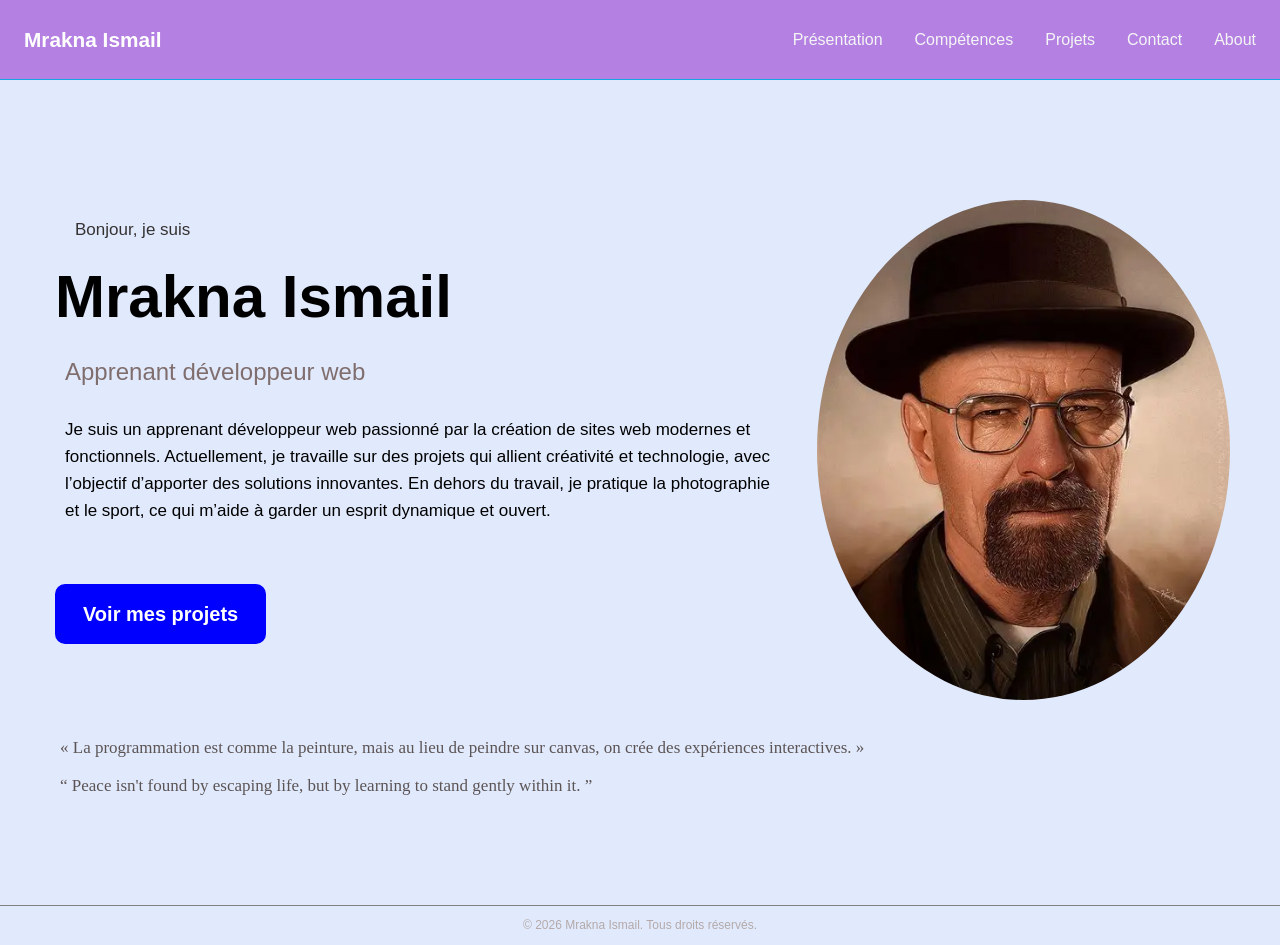
<file: profolio/index.html>
<!DOCTYPE html>
<html lang="fr">
<head>
  <meta charset="UTF-8">
  <meta name="viewport" content="width=device-width, initial-scale=1.0">
  <meta name="description" content="Portfolio de Prénom Nom, apprenant développeur web.">
  <title>Mrakna Ismail — Profolio</title>

  <!-- Police Inter (Google Fonts) -->
  <link rel="preconnect" href="https://fonts.googleapis.com">
  <link rel="preconnect" href="https://fonts.gstatic.com" crossorigin>
  <link href="https://fonts.googleapis.com/css2?family=Inter:wght@400;600;700&amp;display=swap" rel="stylesheet">

  <link rel="stylesheet" href="style.css">
</head>
<body>

  <!-- ========== EN-TÊTE ========== -->
  <header class="en-tete">
    <div class="en-tete__contenu">
      <a class="logo" href="index.html">Mrakna Ismail</a>
      <nav  class="nav-bar" aria-label="Navigation principale">
          <a href="index.html">Présentation</a>
          <a href="about.html#competences">Compétences</a>
          <a href="projets.html">Projets</a>
          <a href="contact.html">Contact</a>
          <a href="about.html">About</a>
      </nav>
    </div>
  </header>

  <main>

    <!-- ========== PRÉSENTATION ========== -->
    <section id="presentation" class="presentation">
      <div class="presentation__contenu">
        <div class="presentation__texte">
          <p class="surtitre">Bonjour, je suis</p>
          <h1>Mrakna Ismail</h1>
          <p class="metier">Apprenant développeur web</p>
          <p>Je suis un apprenant développeur web passionné par la création de sites web modernes et fonctionnels.
            Actuellement, je travaille sur des projets qui allient créativité et technologie, 
            avec l’objectif d’apporter des solutions innovantes. En dehors du travail,
             je pratique la photographie et le sport, ce qui m’aide à garder un esprit dynamique et ouvert.
          </p>
          <a class="bouton" href="#projets">Voir mes projets</a>
        </div>
        <img class="presentation__photo" src="images/profile.webp" alt="Portrait de Ismail" width="280" height="280">
      </div>
      <div class="presentation_quote">
        <p>« La programmation est comme la peinture, mais au lieu de peindre sur canvas, on crée des expériences interactives. »</p>
        <p>“ Peace isn't found by escaping life, but by learning to stand gently within it. ”</p>
      </div>
    </section>

  </main>

  <!-- ========== PIED DE PAGE ========== -->
  <footer class="pied">
    <div>
      <p>© 2026 Mrakna Ismail. Tous droits réservés.</p>
    </div>
  </footer>

</body>
</html>
</file>
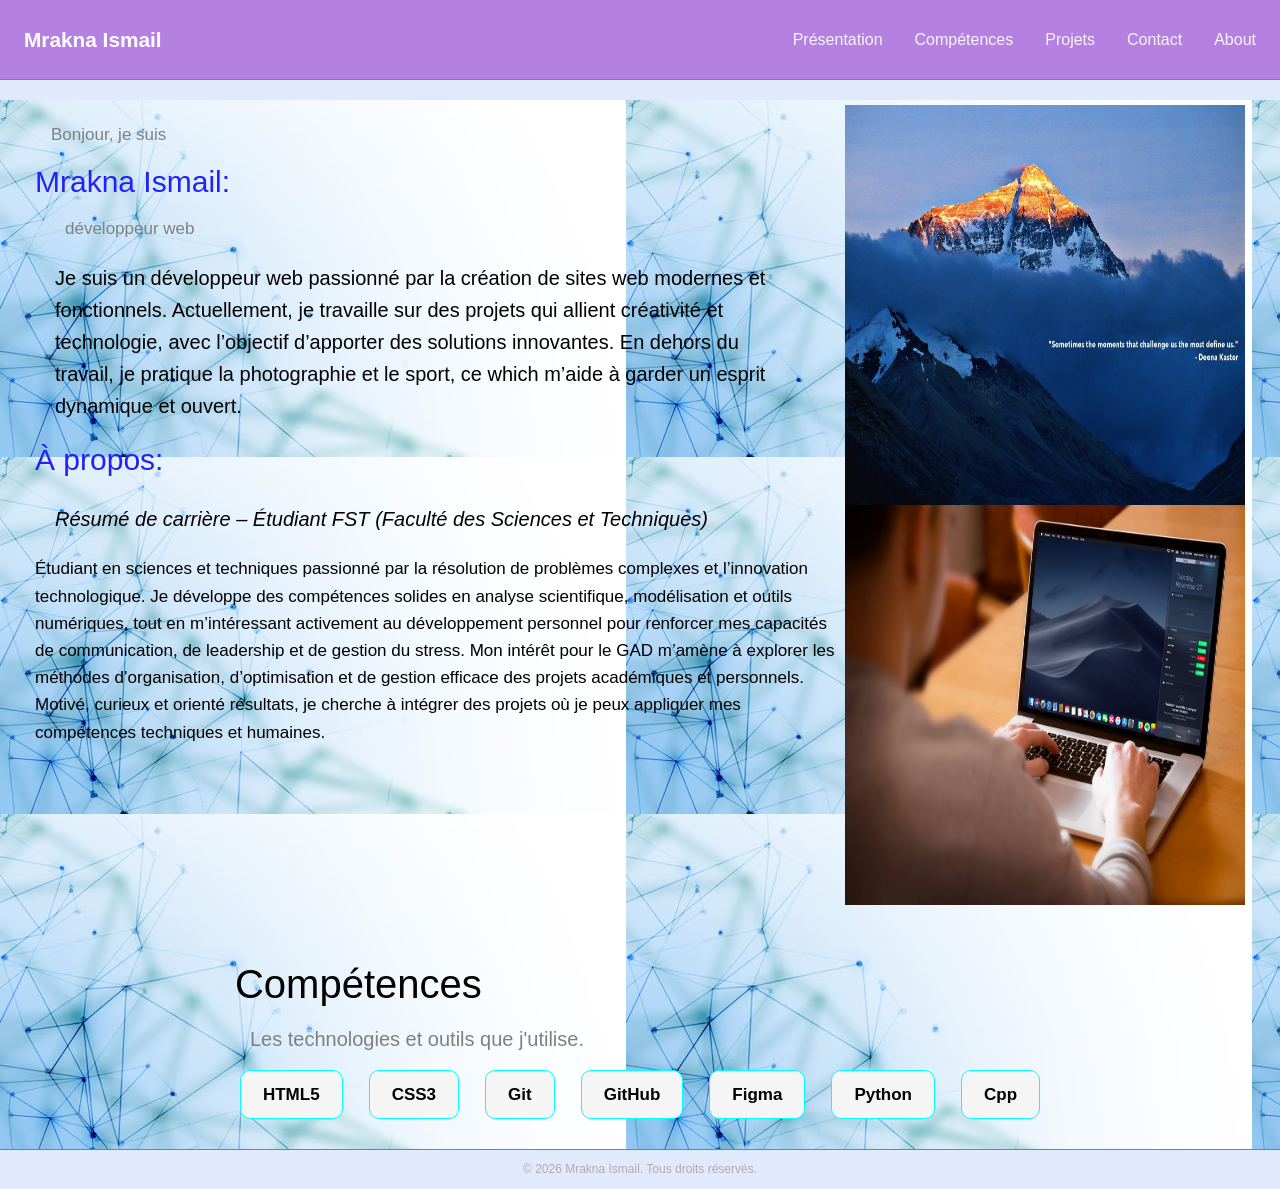
<file: profolio/about.html>
<!DOCTYPE html>
<html lang="fr">
<head>
  <meta charset="UTF-8">
  <meta name="viewport" content="width=device-width, initial-scale=1.0">
  <meta name="description" content="Portfolio de Mrakna Ismail, apprenant développeur web.">
<title>Mrakna Ismail — À propos</title>

  <!-- Police Inter (Google Fonts) -->
  <link rel="preconnect" href="https://fonts.googleapis.com">
  <link rel="preconnect" href="https://fonts.gstatic.com" crossorigin>
  <link href="https://fonts.googleapis.com/css2?family=Inter:wght@400;600;700&amp;display=swap" rel="stylesheet">

  <link rel="stylesheet" href="style.css">
</head>
<body>

  <!-- ========== EN-TÊTE ========== -->
  <header class="en-tete">
    <div class="en-tete__contenu">
      <a class="logo" href="index.html">Mrakna Ismail</a>
      <nav  class="nav-bar" aria-label="Navigation principale">
          <a href="index.html">Présentation</a>
          <a href="about.html#competences">Compétences</a>
          <a href="projets.html">Projets</a>
          <a href="contact.html">Contact</a>
          <a href="about.html">About</a>
      </nav>
    </div>
  </header>
  <main class="about-back">
    <!-- ========== About ========== -->
    <section id="about" class="about">
      <div class="about__contenu">
        <div class="about__texte">
          <p class="about__surtitre">Bonjour, je suis</p>
          <h1>Mrakna Ismail:</h1>
          <p class="about__metier">développeur web</p>
          <p class="about__description">Je suis un développeur web passionné par la création de sites web modernes et fonctionnels. 
            Actuellement, je travaille sur des projets qui allient créativité et technologie,
            avec l’objectif d’apporter des solutions innovantes.
            En dehors du travail, je pratique la photographie et le sport, 
            ce which m’aide à garder un esprit dynamique et ouvert.</p>
            <h1>À propos: </h1>
            <p class="about__description"><i>Résumé de carrière – Étudiant FST (Faculté des Sciences et Techniques)</p></i> 
Étudiant en sciences et techniques passionné par la résolution de problèmes complexes et l’innovation technologique.
 Je développe des compétences solides en analyse scientifique, modélisation et outils numériques, 
 tout en m’intéressant activement au développement personnel pour renforcer mes capacités de communication, 
 de leadership et de gestion du stress. Mon intérêt pour le GAD m’amène à explorer les méthodes d’organisation,
  d’optimisation et de gestion efficace des projets académiques et personnels. Motivé,
 curieux et orienté résultats, je cherche à intégrer des projets où je peux appliquer mes compétences techniques et humaines.</p>
        </div>
        <div class="about__photo">
          <img  src="./images/montain.jpg" alt="montain & quote" width="400" height="400">
          <img  src="./images/pcw.jpg" alt="developer working on pc" width="400" height="400">
        </div>
      </div>
      </section>

    <!-- ========== COMPÉTENCES ========== -->
    <section id="competences" class="section section--claire">
      <div class="conteneur">
        <h2>Compétences</h2>
        <p class="section__intro">Les technologies et outils que j'utilise.</p>
        <ul class="competences">
          <li>HTML5</li>
          <li>CSS3</li>
          <li>Git</li>
          <li>GitHub</li>
          <li>Figma</li>
          <li>Python</li>
          <li>Cpp</li>
        </ul>
      </div>
    </section>
  </main>

    <!-- ========== PIED DE PAGE ========== -->
  <footer class="pied">
    <div>
      <p>© 2026 Mrakna Ismail. Tous droits réservés.</p>
    </div>
  </footer>

</body>
</html>
</file>
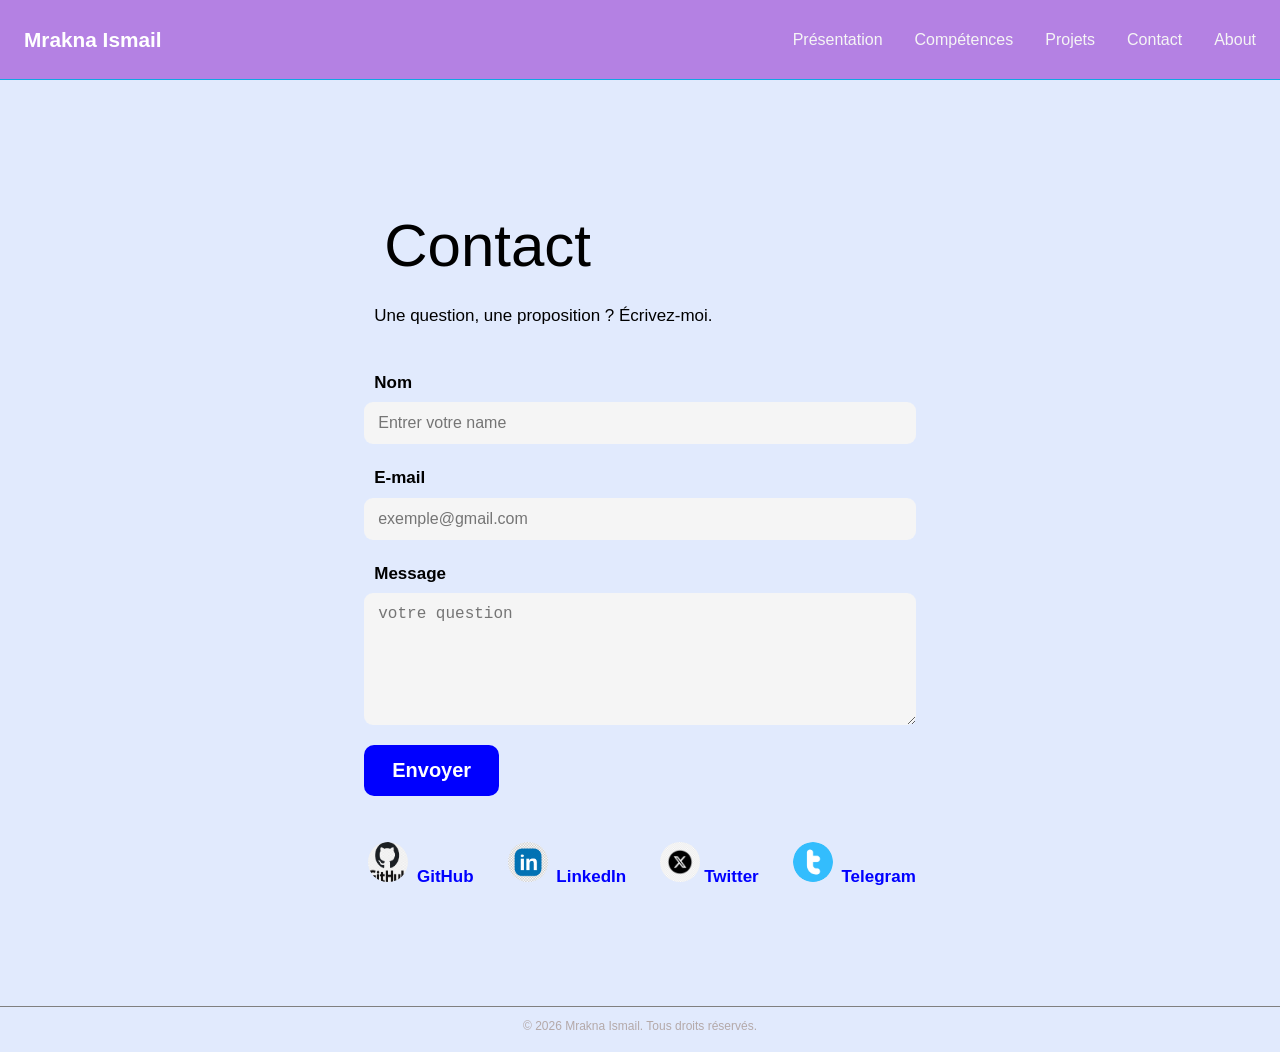
<file: profolio/contact.html>
<!DOCTYPE html>
<html lang="fr">
<head>
  <meta charset="UTF-8">
  <meta name="viewport" content="width=device-width, initial-scale=1.0">
  <meta name="description" content="Portfolio de Mrakna Ismail, apprenant développeur web.">
  <title>Mrakna Ismail — Contact</title>

  <!-- Police Inter (Google Fonts) -->
  <link rel="preconnect" href="https://fonts.googleapis.com">
  <link rel="preconnect" href="https://fonts.gstatic.com" crossorigin>
  <link href="https://fonts.googleapis.com/css2?family=Inter:wght@400;600;700&amp;display=swap" rel="stylesheet">

  <link rel="stylesheet" href="style.css">
</head>
<body>

    <!-- ========== EN-TÊTE ========== -->
  <header class="en-tete">
    <div class="en-tete__contenu">
      <a class="logo" href="index.html">Mrakna Ismail</a>
      <nav  class="nav-bar" aria-label="Navigation principale">
          <a href="index.html">Présentation</a>
          <a href="about.html#competences">Compétences</a>
          <a href="projets.html">Projets</a>
          <a href="contact.html">Contact</a>
          <a href="about.html">About</a>
      </nav>
    </div>
  </header>
        <main>
    <!-- ========== CONTACT ========== -->
        <section id="contact" class="section section--claire">
        <div class="conteneur">
            <h2>Contact</h2>
            <p class="section__intro">Une question, une proposition ? Écrivez-moi.</p>

            <form class="formulaire" action="#" method="post">
            <label for="nom">Nom</label>
            <input id="nom" name="nom" type="text" placeholder="Entrer votre name">

            <label for="email">E-mail</label>
            <input id="email" name="email" type="email" placeholder="exemple@gmail.com">

            <label for="message">Message</label>
            <textarea id="message" name="message" rows="6" placeholder="votre question"></textarea>

            <button class="bouton" type="submit" href="#formulaire">Envoyer</button>
            </form>
            <ul class="reseaux">
              
            <li><a class="lien" href="https://github.com" target="_blank"><img class="reseaux__image" src="images/github.png" alt="Social media icons" width="50" height="50">  GitHub</a></li>
            
            <li><a class="lien" href="https://linkedin.com" target="_blank"><img class="reseaux__image" src="images/linkdin.jpg" alt="Social media icons" width="50" height="50">  LinkedIn</a></li>
            
            <li><a class="lien" href="https://x.com" target="_blank"><img class="reseaux__image" src="images//xtwit.jpg" alt="Social media icons" width="50" height="50">Twitter</a></li>
           
            <li><a class="lien" href="https://telegram.org" target="_blank"> <img class="reseaux__image" src="images/telegram.png" alt="Social media icons" width="50" height="50">  Telegram</a></li>
            </ul>
        </div>
        </section>

    </main>

    <!-- ========== PIED DE PAGE ========== -->
    <footer class="pied">
        <div >
        <p>© 2026 Mrakna Ismail. Tous droits réservés.</p>
        </div>
    </footer>
</body>
</file>
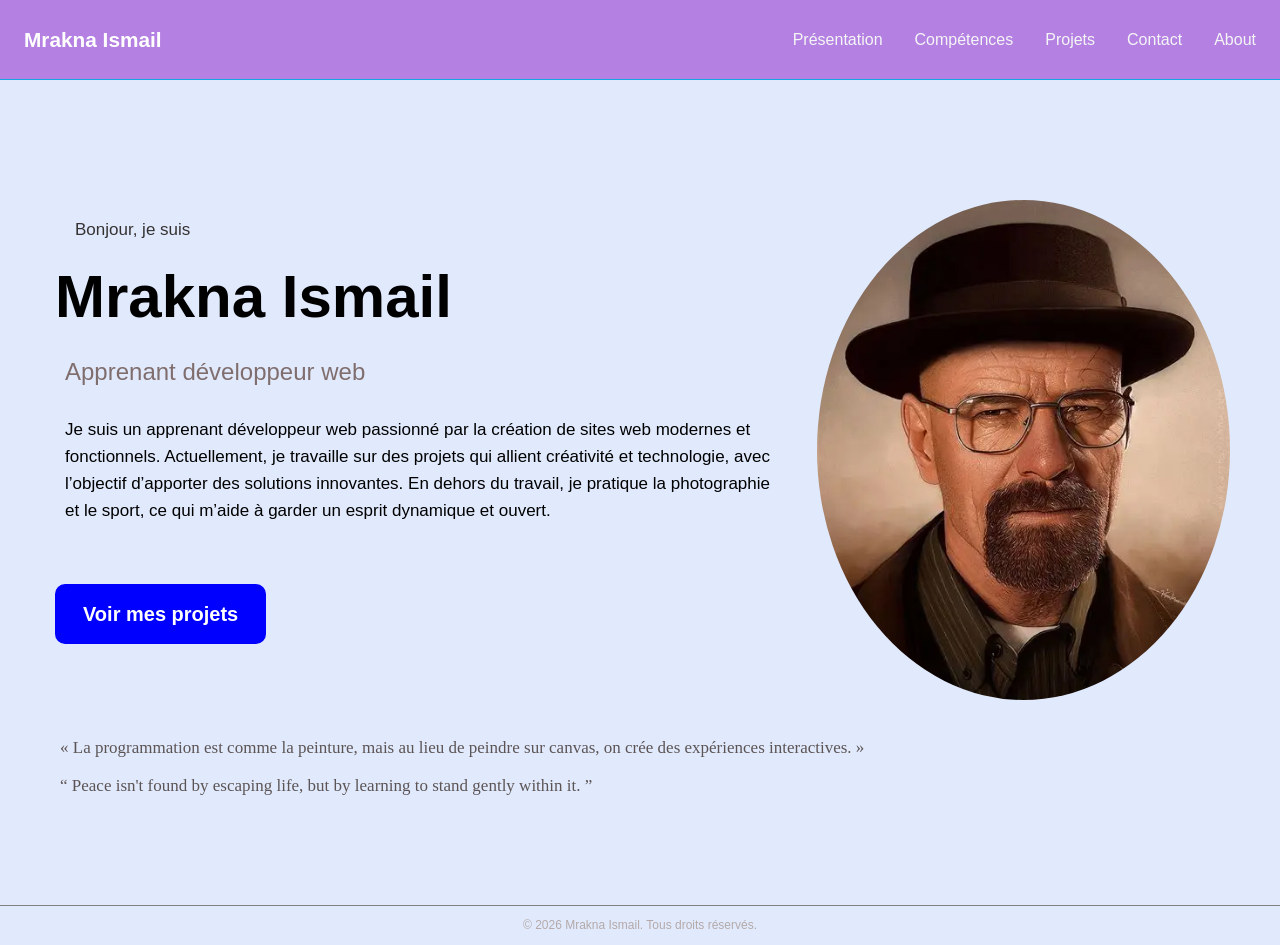
<file: profolio/main.html>
<!DOCTYPE html>
<html lang="fr">
<head>
  <meta charset="UTF-8">
  <meta name="viewport" content="width=device-width, initial-scale=1.0">
  <meta name="description" content="Portfolio de Prénom Nom, apprenant développeur web.">
  <title>Mrakna Ismail — Profolio</title>

  <!-- Police Inter (Google Fonts) -->
  <link rel="preconnect" href="https://fonts.googleapis.com">
  <link rel="preconnect" href="https://fonts.gstatic.com" crossorigin>
  <link href="https://fonts.googleapis.com/css2?family=Inter:wght@400;600;700&amp;display=swap" rel="stylesheet">

  <link rel="stylesheet" href="style.css">
</head>
<body>

  <!-- ========== EN-TÊTE ========== -->
  <header class="en-tete">
    <div class="en-tete__contenu">
      <a class="logo" href="main.html">Mrakna Ismail</a>
      <nav  class="nav-bar" aria-label="Navigation principale">
          <a href="main.html">Présentation</a>
          <a href="about.html#competences">Compétences</a>
          <a href="projets.html">Projets</a>
          <a href="contact.html">Contact</a>
          <a href="about.html">About</a>
      </nav>
    </div>
  </header>

  <main>

    <!-- ========== PRÉSENTATION ========== -->
    <section id="presentation" class="presentation">
      <div class="presentation__contenu">
        <div class="presentation__texte">
          <p class="surtitre">Bonjour, je suis</p>
          <h1>Mrakna Ismail</h1>
          <p class="metier">Apprenant développeur web</p>
          <p>Je suis un apprenant développeur web passionné par la création de sites web modernes et fonctionnels.
            Actuellement, je travaille sur des projets qui allient créativité et technologie, 
            avec l’objectif d’apporter des solutions innovantes. En dehors du travail,
             je pratique la photographie et le sport, ce qui m’aide à garder un esprit dynamique et ouvert.
          </p>
          <a class="bouton" href="#projets">Voir mes projets</a>
        </div>
        <img class="presentation__photo" src="images/profile.webp" alt="Portrait de Ismail" width="280" height="280">
      </div>
      <div class="presentation_quote">
        <p>« La programmation est comme la peinture, mais au lieu de peindre sur canvas, on crée des expériences interactives. »</p>
        <p>“ Peace isn't found by escaping life, but by learning to stand gently within it. ”</p>
      </div>
    </section>

  </main>

  <!-- ========== PIED DE PAGE ========== -->
  <footer class="pied">
    <div>
      <p>© 2026 Mrakna Ismail. Tous droits réservés.</p>
    </div>
  </footer>

</body>
</html>
</file>
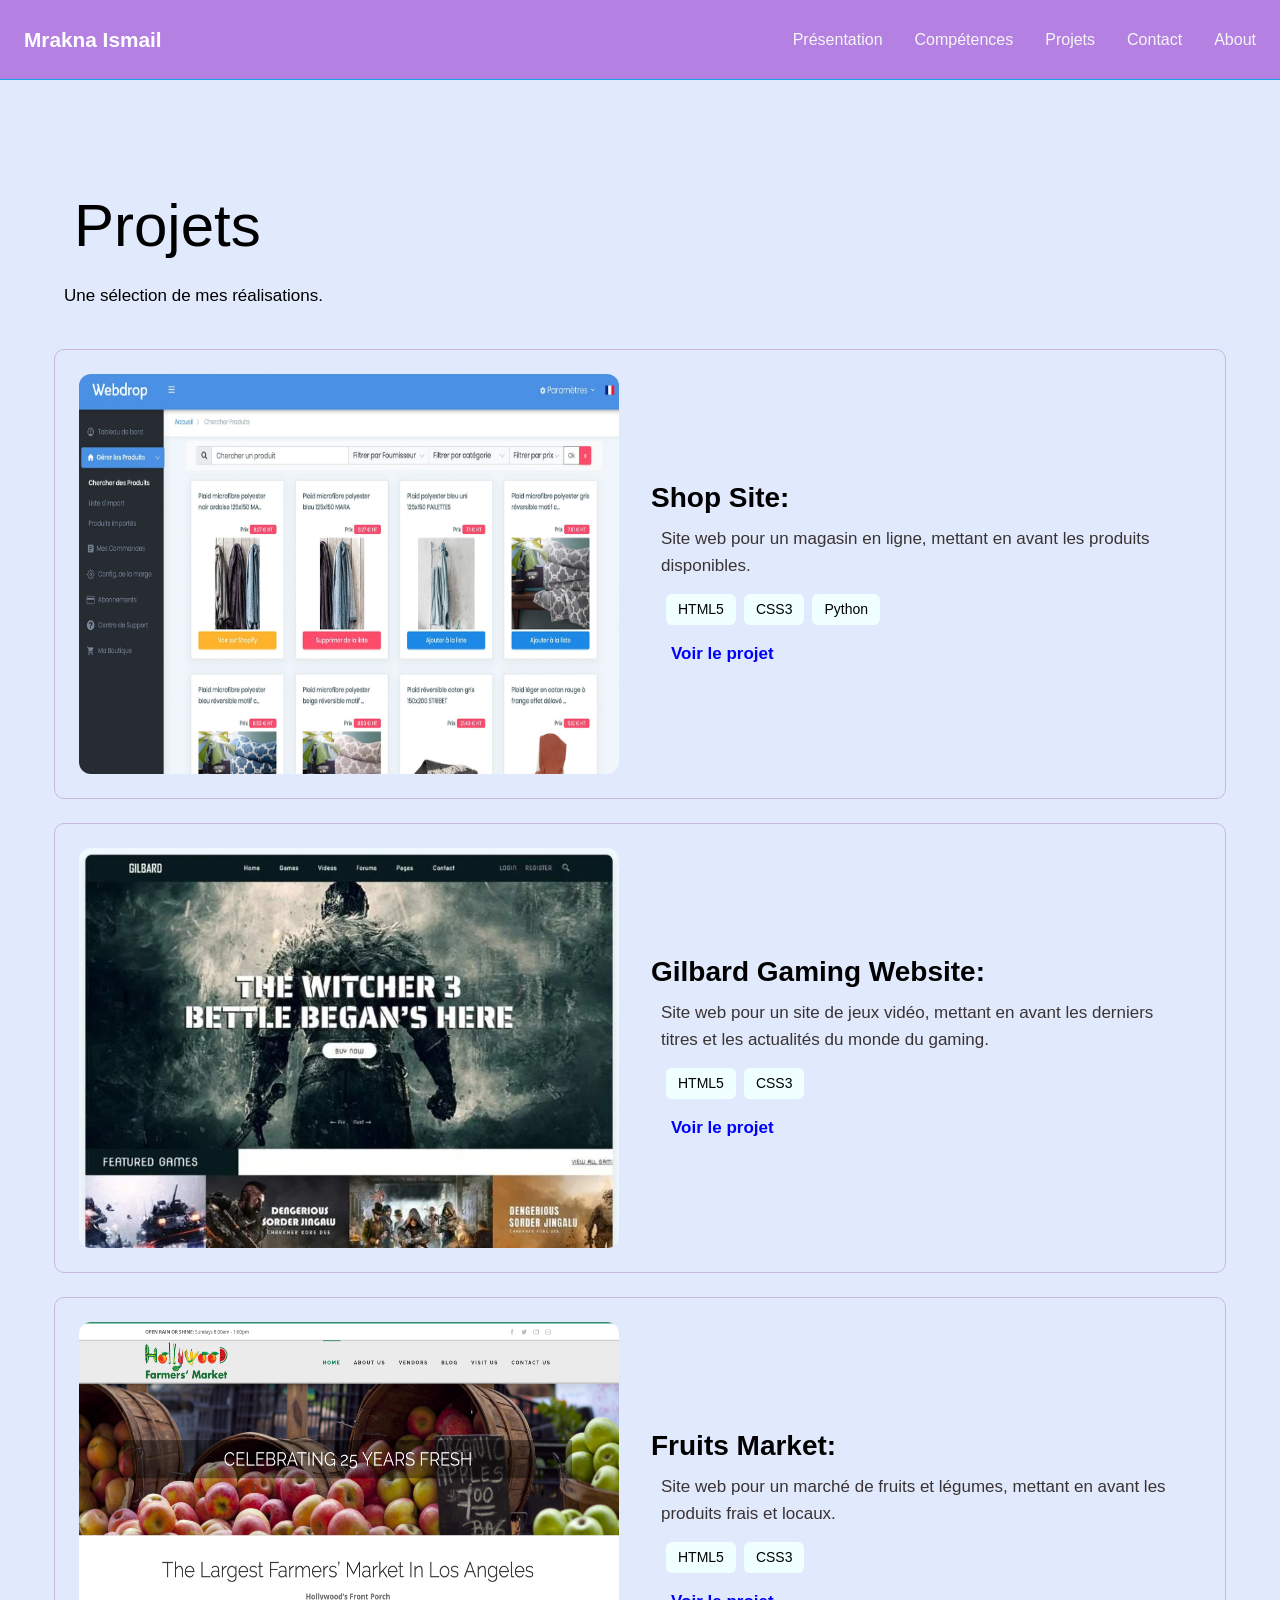
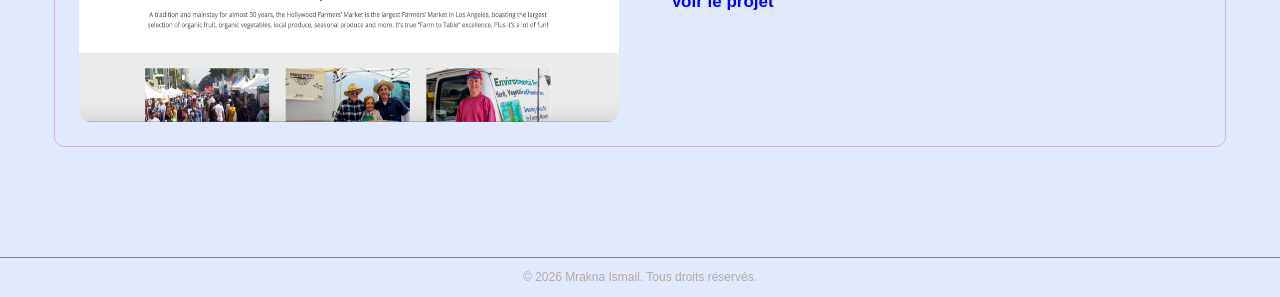
<file: profolio/projets.html>
<!DOCTYPE html>
<html lang="fr">
<head>
  <meta charset="UTF-8">
  <meta name="viewport" content="width=device-width, initial-scale=1.0">
  <meta name="description" content="Portfolio de Mrakna Ismail, apprenant développeur web.">
  <title>Mrakna Ismail — Projets</title>

  <!-- Police Inter (Google Fonts) -->
  <link rel="preconnect" href="https://fonts.googleapis.com">
  <link rel="preconnect" href="https://fonts.gstatic.com" crossorigin>
  <link href="https://fonts.googleapis.com/css2?family=Inter:wght@400;600;700&amp;display=swap" rel="stylesheet">

  <link rel="stylesheet" href="style.css">
</head>
<body>

  <!-- ========== EN-TÊTE ========== -->
  <header class="en-tete">
    <div class="en-tete__contenu">
      <a class="logo" href="index.html">Mrakna Ismail</a>
      <nav  class="nav-bar" aria-label="Navigation principale">
          <a href="index.html">Présentation</a>
          <a href="about.html#competences">Compétences</a>
          <a href="projets.html">Projets</a>
          <a href="contact.html">Contact</a>
          <a href="about.html">About</a>
      </nav>
    </div>
  </header>
  <main>
     <!-- ========== PROJETS ========== -->
    <section id="projets" class="section">
      <div class="conteneur">
        <h2>Projets</h2>
        <p class="section__intro">Une sélection de mes réalisations.</p>

        <div class="projets">

          <article class="projet">
            <img class="projet__image" src="images/shop site.webp" alt="Aperçu du projet Shop Site" width="320" height="200">
            <div class="projet__texte">
              <h3>Shop Site: </h3>
              <p>Site web pour un magasin en ligne, mettant en avant les produits disponibles.</p>
              <ul class="technologies">
                <li>HTML5</li>
                <li>CSS3</li>
                <li>Python</li>
              </ul>
              <a class="lien" href="./projets/shop-site.html">Voir le projet</a>
            </div>
          </article>

          <article class="projet">
            <img class="projet__image" src="images/Gilbard-Gaming-Website.webp" alt="Aperçu du projet Gilbard Gaming Website" width="320" height="200">
            <div class="projet__texte">
              <h3>Gilbard Gaming Website: </h3>
              <p>Site web pour un site de jeux vidéo, mettant en avant les derniers titres et les actualités du monde du gaming.</p>
              <ul class="technologies">
                <li>HTML5</li>
                <li>CSS3</li>
              </ul>
              <a class="lien" href="./projets/gilbard-gaming-website.html">Voir le projet</a>
            </div>
          </article>

          <article class="projet">
            <img class="projet__image" src="./images/fruitsmarket.png" alt="web site for fruits market" width="320" height="200">
            <div class="projet__texte">
              <h3>Fruits Market: </h3>
              <p>Site web pour un marché de fruits et légumes, mettant en avant les produits frais et locaux. </p>
              <ul class="technologies">
                <li>HTML5</li>
                <li>CSS3</li>
              </ul>
              <a class="lien" href="./projets/fruitsmarket.html">Voir le projet</a>
            </div>
          </article>

        </div>
      </div>
    </section>
  </main>
  

    <!-- ========== PIED DE PAGE ========== -->
  <footer class="pied">
    <div>
      <p>© 2026 Mrakna Ismail. Tous droits réservés.</p>
    </div>
  </footer>

</body>
</html>
</file>
<file: profolio/style.css>
/* ==========================================================
   Portfolio — modèle de départ (une seule page)
   Sommaire :
   1. Variables
   2. Base
   3. En-tête
   4. Présentation
   5. Sections communes
   6. Compétences
   7. Projets
   8. Contact
   9. Pied de page
   ========================================================== */


/* ---------- 2. Base ---------- */
* {
  box-sizing: border-box;
  margin: 0px;
  padding: 0;
}

body {
  margin: 0;
  font-family: Arial, Helvetica, sans-serif;
  font-size: 17px;
  line-height: 1.6;
  color: black;
  background-color: #e1eafd;
}

h1,
h2,
h3 {
  margin: 0;
  line-height: 1.2;
}

p {
  margin: 10px;
}
a {
  text-decoration: none;
}

.conteneur {
  margin: 0 auto;
  padding: 0 24px;
}

.bouton {
  display: inline-block;
  padding: 14px 28px;
  border: none;
  border-radius: 10px;
  font-size: 20px;
  font-weight: 600;
  color: #ffffff;
  background-color: blue;
  cursor: pointer;
}
.bouton:hover {
  color: wheat;
  background-color: skyblue;
}
ul{
  list-style: none;
}


.lien {
  font-weight: 600;
  color: blue;
}

/* ---------- 3. En-tête ---------- */
.en-tete__contenu {
  display: flex;
  justify-content: space-between;
  align-items: center;
  width: 100%;
  height: 80px;
  margin:0 auto; 
  padding: 0 24px;
  background: rgb(180, 129, 227);
  color: white;
  border-bottom: 1px solid rgb(17, 167, 226);
}
.nav-bar{
  display: flex;
  gap: 32px;
  align-items: center;
}

.logo {
  text-decoration: none;
  font-weight: 700;
  font-size: 1.3rem;
  color:white;
  white-space: nowrap;
}

.nav-bar a {
  text-decoration: none;
  font-size: 16px;
  font-weight: 500;
  color: whitesmoke;
  transition: color 0.2s;
}
.nav-bar a:hover{
  color: #e0d4ff;
 
}
.logo:hover{
  color: #e0d4ff;
 
}

/* ---------- 4. Présentation ---------- */
.presentation {
  padding: 96px 50px;
}

.presentation__contenu {
  display: flex;
  justify-content: space-between;
  align-items: center;
  gap: 20px;
}

.presentation__texte {
  max-width: 60vw;
  margin:20px 5px;
}

.surtitre {
  margin-bottom: 8px;
  font-weight: 300;
  color: rgb(54, 50, 50);
  padding:10px;
}

.presentation h1 {
  font-size: 60px;
  margin-bottom: 20px;
}

.metier {
  margin-top: 8px;
  margin-bottom: 24px;
  font-size: 24px;
  color: rgb(128, 110, 110);
}

.presentation .bouton {
  margin-top: 50px;
  margin-bottom: 60px;
}

.presentation__photo {
  width: 500px;
  height: 500px;
  border-radius: 50%;
}
.presentation_quote{
  font-family: italic;
  color:rgb(92, 84, 84);
}

/* ---------- 5. Sections communes ---------- */
.section {
  padding: 80px 0;
}

.section--claire {
  background-color: var(--couleur-fond-clair);
}

.section h2 {
  font-size: 36px;
}

.section__intro {
  margin-top: 8px;
  margin-bottom: 40px;
  color: var(--couleur-texte-doux);
}

/* ---------- 6. Compétences ---------- */
#competences {
  margin: 0 20px;
  border-radius: 4px;
  padding: 0;
}
#competences h2{
  margin: 0 20px;
  font-size: 40px;
  font-weight: 300;
}
#competences p{
  margin: 15px 35px;
  font-size: 20px;
  color: gray;
}
.competences {
  margin: 0 20px;
  display: flex;
  gap: 16px;
}

.competences li {
  padding: 10px 22px;
  margin: 0 5px;
  border: 1px solid aqua;
  color: black;
  border-radius: 10px;
  font-weight: 600;
  background-color: whitesmoke;
}

/* ---------- 7. Projets ---------- */
/* Les projets sont empilés les uns sous les autres. */
.conteneur{
  margin: 30px;
}
.conteneur h2{
  margin: 20px;
  font-weight: 300;
  font-size: 60px;
}
.sextion__intro{
   margin-left: 50px;
   font-size: 17px;
   color: rgb(92, 82, 82);
}
.projet {
  display: flex;
  align-items: center;
  gap: 32px;
  margin-bottom: 24px;
  padding: 24px;
  border: 1px solid rgb(202, 182, 221);
  border-radius: 10px;
}

.projet__image {
  width: 540px;
  height: 400px;
  border-radius: 12px;
}

.projet h3 {
  margin-bottom: 10px;
  font-size: 28px;
}

.projet p {
  color:rgb(58, 51, 51)
}
.projet .lien {
  margin: 10px 15px;
  padding: 5px;
}
.projet .lien:hover {
  color:aqua;
}

.technologies {
  display: flex;
  padding: 5px;
  gap: 8px;
  border-radius: 9px;
  margin: 10px;
}

.technologies li {
  padding: 4px 12px;
  border-radius: 6px;
  font-size: 14px;
  background-color: azure;
}

/* ---------- 8. Contact ---------- */
.section--claire {
  display: flex;
  justify-content: center;
}
.formulaire {
  max-width: 560px;
}

.formulaire label {
  display: block;
  margin: 6px 10px;
  font-weight: 600;
}

.formulaire input,
.formulaire textarea {
  display: block;
  width: 100%;
  margin-bottom: 20px;
  padding: 12px 14px;
  border: 1px rgb(212, 197, 197);
  border-radius:9px;
  font-size: 16px;
  color: rgb(41, 36, 36);
  background-color: whitesmoke;
}

.reseaux {
  display: flex;
  align-items: center;
  font-weight: 300;
  gap: 30px;
  height: 60px;
  margin-top: 40px;
}
.reseaux__image{
  margin: 0 4px;
  width: 40px;
  height: 40px;
  border-radius: 50%;
}
/* ---------- 9. About ---------- */
.about-back{
  background:url("images/background.avif")
}
.about__contenu{
  display: flex;
  padding: 5px;
  margin: 20px 30px;
}
.about__surtitre{
  margin: 10px 10px;
  padding: 6px;
  color: gray;
}
.about__texte h1{

  margin-bottom: 15px;
  font-size: 30px;
  color :rgb(34, 34, 246);
  font-weight: 400;
}
.about__metier{
  color: gray;
  margin:10px 30px;
}
.about__description{
  font-size: 20px;
  padding: 10px;
  width: 60vw;
  color: black;
}
.about__photo{
  display: flex;
  flex-direction: column;
  align-items: center;
}
/* ---------- 10. Pied de page ---------- */
.pied {
  padding: 0 auto;
  border-top: 1px solid grey;
  font-size: 12px;
  text-align: center;
  color: rgb(180, 169, 169);
}
</file>
